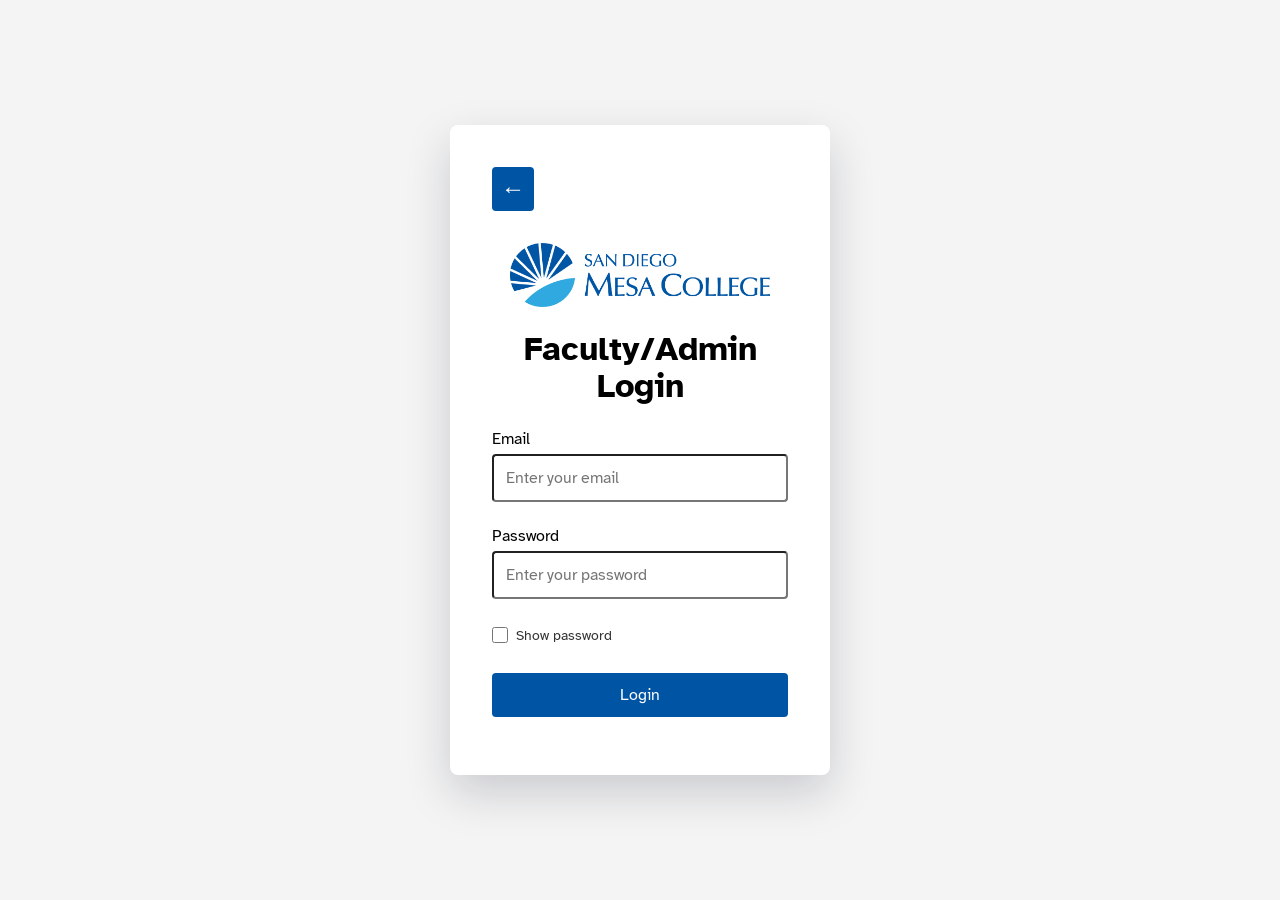
<file: frontend/login.html>
<!DOCTYPE html>
<html lang="en">

<head>
  <meta charset="UTF-8" />
  <meta name="viewport" content="width=device-width, initial-scale=1.0" />
  <title>Sign In - BT-216 Events</title>
  <link rel="preconnect" href="https://fonts.googleapis.com">
  <link rel="preconnect" href="https://fonts.gstatic.com" crossorigin>
  <link href="https://fonts.googleapis.com/css2?family=Atkinson+Hyperlegible:ital,wght@0,400;0,700;1,400;1,700&display=swap" rel="stylesheet">
  <link rel="icon" href="assets/favicon.ico" sizes="any">
  <link rel="icon" type="image/png" sizes="32x32" href="assets/favicon-32x32.png">
  <link rel="icon" type="image/png" sizes="16x16" href="assets/favicon-16x16.png">
  <link rel="apple-touch-icon" href="assets/apple-touch-icon.png">
  <link rel="stylesheet" href="styles/login.css" />
</head>

<body>
  <div class="login-container">
    <button class="back-btn" id="backBtn">&#8592;</button>
    <img class="login-brand-logo" src="assets/mesa-district-horizontal.png" alt="San Diego Mesa College">
    <h1>Faculty/Admin Login</h1>

    <label for="email">Email</label>
    <input class="text login-field" id="email" placeholder="Enter your email" />

    <label for="password">Password</label>
    <div class="password-field">
      <input
        class="password login-field"
        id="password"
        type="password"
        placeholder="Enter your password"
        autocomplete="current-password"
      />
    </div>

    <label class="show-password-option" for="showPassword">
      <input id="showPassword" type="checkbox" />
      <span>Show password</span>
    </label>

    <button id="loginBtn">Login</button>

    <p id="message"></p>
  </div>
  <!-- Backend API origin. Leave empty to call /api on the same origin as this page;
       set to the backend's origin when the frontend is hosted separately (e.g. S3 -> EC2). -->
  <script>window.RESERVATION_API_ORIGIN = "";</script>
  <script type="module" src="js/login.js"></script>
</body>

</html>
</file>
<file: frontend/styles/login.css>
@import url("./base.css");

body {
  font-family: var(--font-secondary);
  background-color: #f4f4f4;
  display: flex;
  justify-content: center;
  align-items: center;
  padding: 24px;
  min-height: 100dvh;
  margin: 0;
}

.login-container {
  background-color: white;
  padding: 42px;
  border-radius: var(--radius-panel);
  width: min(100%, 380px);
  box-shadow: 0 18px 45px rgba(15, 23, 42, 0.18);
}

.login-brand-logo {
  display: block;
  width: 100%;
  max-width: 260px;
  height: auto;
  margin: 0 auto 24px;
}

h1 {
  font-family: var(--font-primary);
  text-align: center;
  margin: 0 0 24px;
  font-size: 34px;
  line-height: 1.1;
}

label {
  display: block;
  margin-top: 10px;
  margin-bottom: 5px;
}

input {
  width: 100%;
  border-radius: var(--radius-control);
  padding: 12px;
  margin-bottom: 14px;
  box-sizing: border-box;
  min-height: 44px;
}

.show-password-option {
  display: flex;
  align-items: center;
  gap: 8px;
  margin: 0 0 16px;
  color: #333333;
  font-size: 14px;
  cursor: pointer;
  user-select: none;
}

.show-password-option input {
  width: 16px;
  height: 16px;
  margin: 0;
  accent-color: var(--mesa-blue);
}

button {
  width: 100%;
  min-height: 44px;
  padding: 12px;
  background-color: var(--mesa-blue);
  color: white;
  border: none;
  border-radius: var(--radius-control);
  cursor: pointer;
}

button:hover {
  background-color: var(--mesa-blue-dark);
}

.back-btn {
    display: inline-flex;
    align-items: center;
    margin-bottom: 32px;
    justify-content: center;
    flex-shrink: 0;
    width: 42px;
    height: 32px;
    padding: 8px;
    border: none;
    border-radius: var(--radius-control);
    background: var(--mesa-blue);
    color: #fff;
    font-size: 24px;
    cursor: pointer;
    transition: background 0.2s ease, transform 0.2s ease;
}

.back-btn:hover {
    background: var(--mesa-blue-dark);
    transform: scale(1.05);
}

.back-btn:active {
    transform: scale(0.96);
}

#message {
  margin-top: 15px;
  text-align: center;
}

#message.success {
  color: #1B6525;
}

#message.error {
  color: #9E0000;
}

@media (max-width: 420px) {
  .login-container {
    padding: 30px 24px;
  }

  h1 {
    font-size: 30px;
  }
}
</file>
